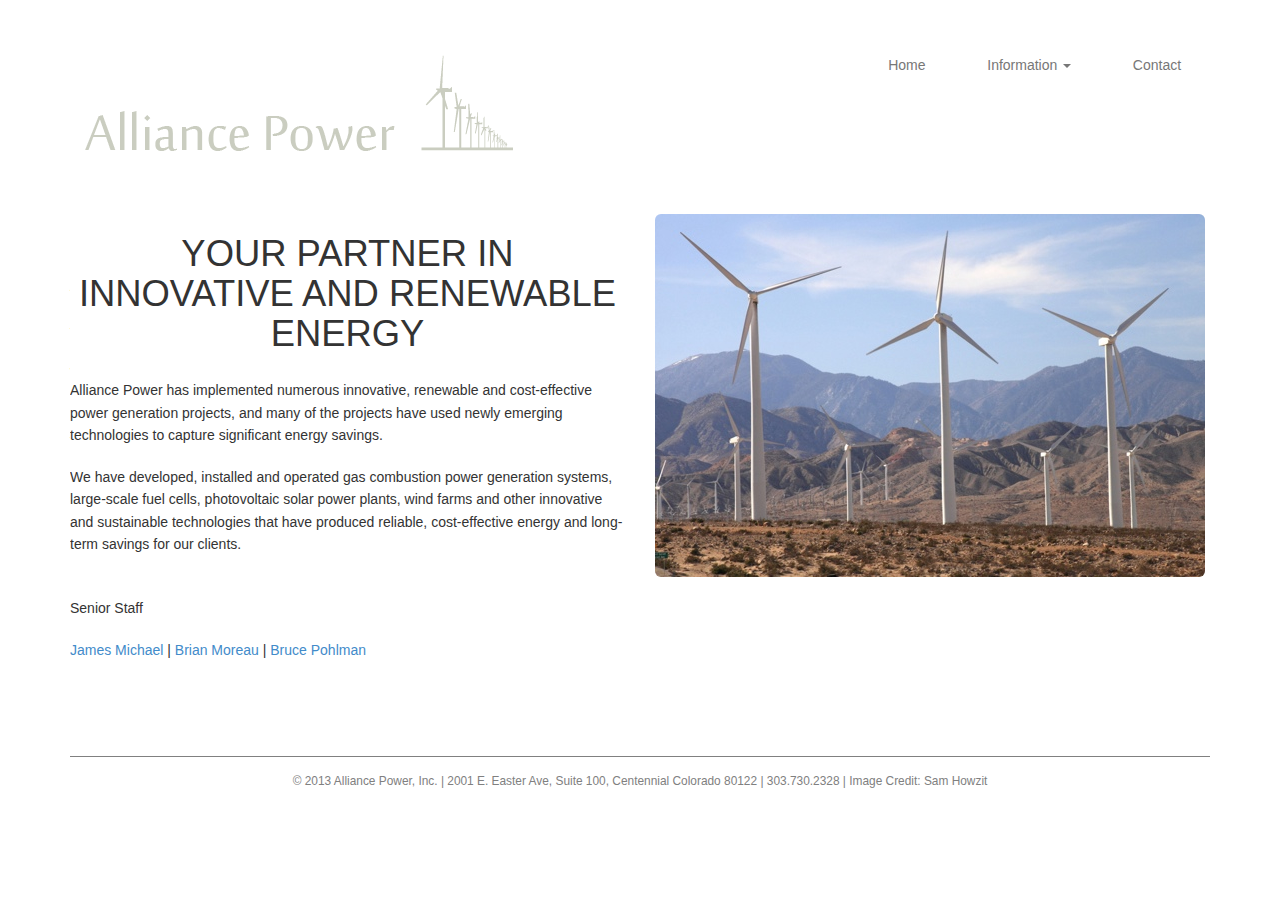
<file: index.html>
<!DOCTYPE html>
<html>
  <head>
    <title>Alliance Power</title>
    <meta name="viewport" content="width=device-width, initial-scale=1.0">
    <!-- Bootstrap -->
    <link href="css/bootstrap.min.css" rel="stylesheet" media="screen">
    <link href="css/bootstrap.css" rel="stylesheet" media="screen">
    <link href="css/custom.css" rel="stylesheet" media="screen">
    <meta http-equiv="X-UA-Compatible" content="IE=edge">
    <!-- HTML5 shim and Respond.js IE8 support of HTML5 elements and media queries -->
    <!--[if lt IE 9]>
      <script src="../../assets/js/html5shiv.js"></script>
      <script src="../../assets/js/respond.min.js"></script>
    <![endif]-->
  </head>
  <body>
  	<div class="container">
	    <div class="row">
	    	<div class="col-lg-12">
		    	<nav class="navbar navbar-default" role="navigation">
				  <!-- Brand and toggle get grouped for better mobile display -->
				  <div class="navbar-header">
				  	<a class="navbar-brand" href="index.html"> <img src="img/logo.png" class="img-responsive" alt="Alliance Power Logo"> </a>
				  	<button type="button" class="navbar-toggle" data-toggle="collapse" data-target=".navbar-ex1-collapse">
				      <span class="sr-only">Toggle navigation</span>
				      <span class="icon-bar"></span>
				      <span class="icon-bar"></span>
				      <span class="icon-bar"></span>
				    </button>							    
				  </div>

				  <!-- Collect the nav links, forms, and other content for toggling -->
				   <div class="collapse navbar-collapse navbar-ex1-collapse"> 
				    <ul class="nav navbar-nav navbar-right">
				      <li><a href="index.html">Home</a></li>
				      
				      
				      <li class="dropdown">
					    <a class="dropdown-toggle" data-toggle="dropdown" href="#">
					      Information <span class="caret"></span>
					    </a>
					    <ul class="dropdown-menu">
					  		<li><a href="wind.html">Wind Energy</a></li>
					  		<li><a href="fuelcell.html">Fuel Cell</a></li>
					  		<li><a href="gas.html">Gas Turbine</a></li>
					  		<li><a href="aeration.html">Aeration Energy</a></li>    
					    </ul>
					  </li>

				      <li><a href="contact.html">Contact</a></li>
				    </ul>
				   </div>

				</nav>
			</div>
		</div>


		<div class="row">
			
	    	<div class="col-md-6">
		    	<div class="center"><h1>YOUR PARTNER IN INNOVATIVE AND RENEWABLE ENERGY</h1></div>
		    	<p class="intro">
		    		Alliance Power has implemented numerous innovative, renewable and cost-effective power generation projects, and many of the projects have used newly emerging technologies to capture significant energy savings.  
		    	</p>
		    	<p>
		    		We have developed, installed and operated gas combustion power generation systems, large-scale fuel cells, photovoltaic solar power plants, wind farms and other innovative and sustainable technologies that have produced reliable, cost-effective energy and long-term savings for our clients. 
		    	</p>
		    	<p class="staff">
		    		Senior Staff
		    	</p>
		    	<p>
		    		<a href="mailto:jim-michael@alliancepower.com">James Michael</a> | <a href="mailto:brian-moreau@alliancepower.com">Brian Moreau</a> | <a href="mailto:bruce-pohlman@alliancepower.com">Bruce Pohlman</a>
		    	</p>
			</div>
			<div class="col-md-6">
		    	<p><img src="img/windfarm.jpg" class="img-responsive img-rounded"></p>
			</div>
		
		</div>

		
		<div class="row">
			<div class="col-lg-12">

				<p class="footer">&copy; 2013 Alliance Power, Inc. | 2001 E. Easter Ave, Suite 100, Centennial Colorado 80122 | 303.730.2328 | Image Credit: Sam Howzit</p>
			</div>
		</div>



	</div>




    <!-- jQuery (necessary for Bootstrap's JavaScript plugins) -->
    <script src="http://code.jquery.com/jquery-1.10.1.min.js"></script>
    <!-- Include all compiled plugins (below), or include individual files as needed -->
    <script src="js/bootstrap.min.js"></script>
  </body>
</html>
</file>
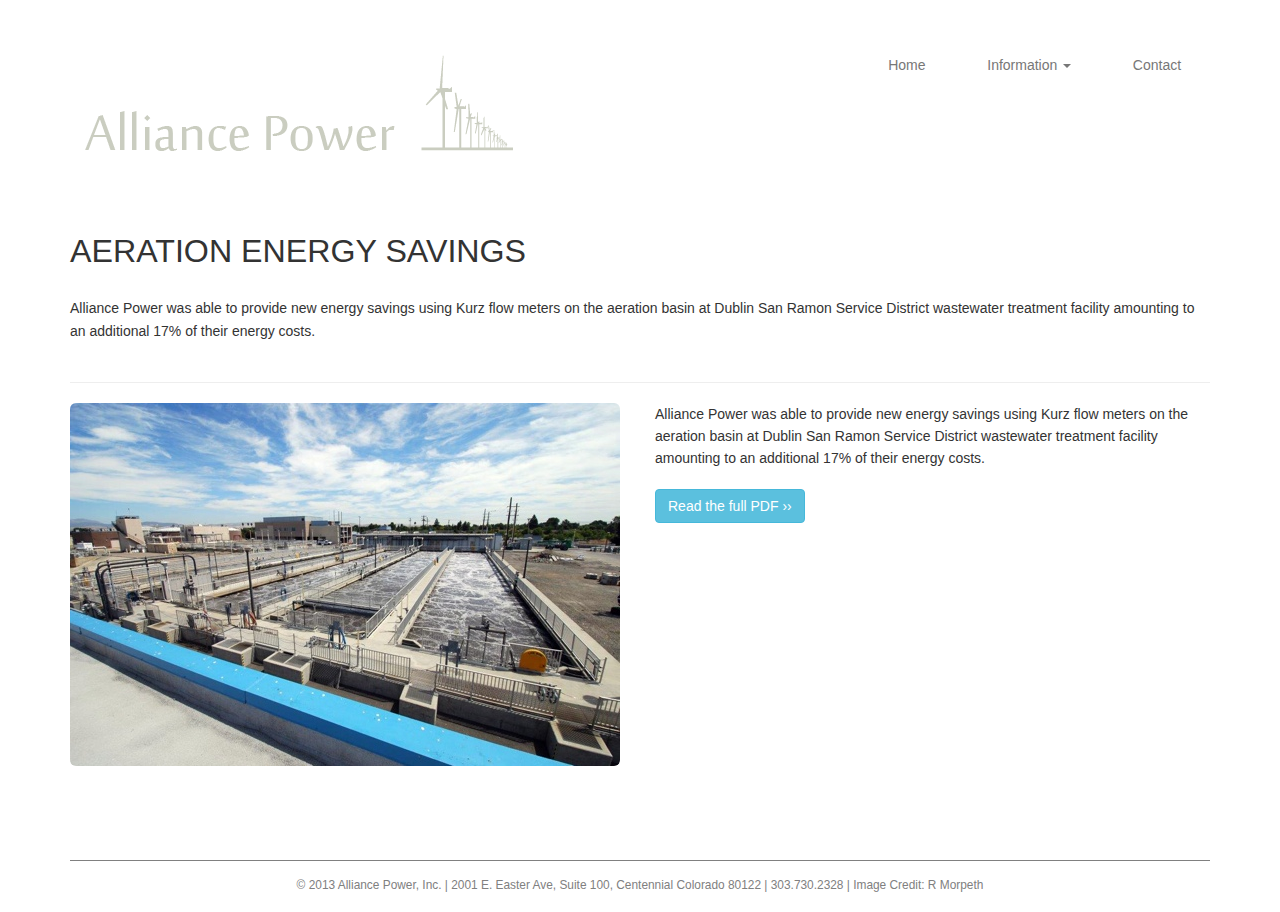
<file: aeration.html>
<!DOCTYPE html>
<html>
  <head>
    <title>Alliance Power | Aeration Energy Savings</title>
    <meta name="viewport" content="width=device-width, initial-scale=1.0">
    <!-- Bootstrap -->
    <link href="css/bootstrap.min.css" rel="stylesheet" media="screen">
    <link href="css/bootstrap.css" rel="stylesheet" media="screen">
    <link href="css/custom.css" rel="stylesheet" media="screen">
    <meta http-equiv="X-UA-Compatible" content="IE=edge">
    <!-- HTML5 shim and Respond.js IE8 support of HTML5 elements and media queries -->
    <!--[if lt IE 9]>
      <script src="../../assets/js/html5shiv.js"></script>
      <script src="../../assets/js/respond.min.js"></script>
    <![endif]-->
  </head>
  <body>
  	<div class="container">
	    <div class="row">
	    	<div class="col-lg-12">
		    	<nav class="navbar navbar-default" role="navigation">
				  <!-- Brand and toggle get grouped for better mobile display -->
				  <div class="navbar-header">
				  	<a class="navbar-brand" href="index.html"> <img src="img/logo.png" class="img-responsive" alt="Alliance Power Logo"> </a>
				  	<button type="button" class="navbar-toggle" data-toggle="collapse" data-target=".navbar-ex1-collapse">
				      <span class="sr-only">Toggle navigation</span>
				      <span class="icon-bar"></span>
				      <span class="icon-bar"></span>
				      <span class="icon-bar"></span>
				    </button>							    
				  </div>

				  <!-- Collect the nav links, forms, and other content for toggling -->
				   <div class="collapse navbar-collapse navbar-ex1-collapse"> 
				    <ul class="nav navbar-nav navbar-right">
				      <li><a href="index.html">Home</a></li>
				      
				      
				      <li class="dropdown">
					    <a class="dropdown-toggle" data-toggle="dropdown" href="#">
					      Information <span class="caret"></span>
					    </a>
					    <ul class="dropdown-menu">
					  		<li><a href="wind.html">Wind Energy</a></li>
					  		<li><a href="fuelcell.html">Fuel Cell</a></li>
					  		<li><a href="gas.html">Gas Turbine</a></li>
					  		<li><a href="aeration.html">Aeration Energy</a></li>    
					    </ul>
					  </li>

				      <li><a href="contact.html">Contact</a></li>
				    </ul>
				   </div>

				</nav>
			</div>
		</div>


		<div class="row">
			<div class="col-md-6">
				<h2>Aeration Energy Savings</h2>
			</div>
		</div>

		<div class="row">
			
	    	<div class="col-md-12">
	    		<p>
	    			Alliance Power was able to provide new energy savings using Kurz flow meters on the aeration basin at Dublin San Ramon Service District wastewater treatment facility amounting to an additional 17% of their energy costs.
	    		</p>
	    	</div>
		
		</div>


		<hr />
		<div class="row">
			<div class="col-md-6">
				<p><img src="img/kurz.jpg" class="img-responsive img-rounded"></p>
			</div>
			<div class="col-md-6">
				<p>
	    			Alliance Power was able to provide new energy savings using Kurz flow meters on the aeration basin at Dublin San Ramon Service District wastewater treatment facility amounting to an additional 17% of their energy costs.
	    		</p>	
	    		<p>
	    			<a href="img/power_usage_aeration_basin.pdf" target="_blank"><button type="button" class="btn btn-info">Read the full PDF &rsaquo;&rsaquo;</button></a>
	    		</p>
			</div>
			
		</div>

		
		<div class="row">
			<div class="col-lg-12">
				<p class="footer">&copy; 2013 Alliance Power, Inc. | 2001 E. Easter Ave, Suite 100, Centennial Colorado 80122 | 303.730.2328 | Image Credit: R Morpeth</p>
			</div>
		</div>



	</div>




    <!-- jQuery (necessary for Bootstrap's JavaScript plugins) -->
    <script src="http://code.jquery.com/jquery-1.10.1.min.js"></script>
    <!-- Include all compiled plugins (below), or include individual files as needed -->
    <script src="js/bootstrap.min.js"></script>
  </body>
</html>
</file>
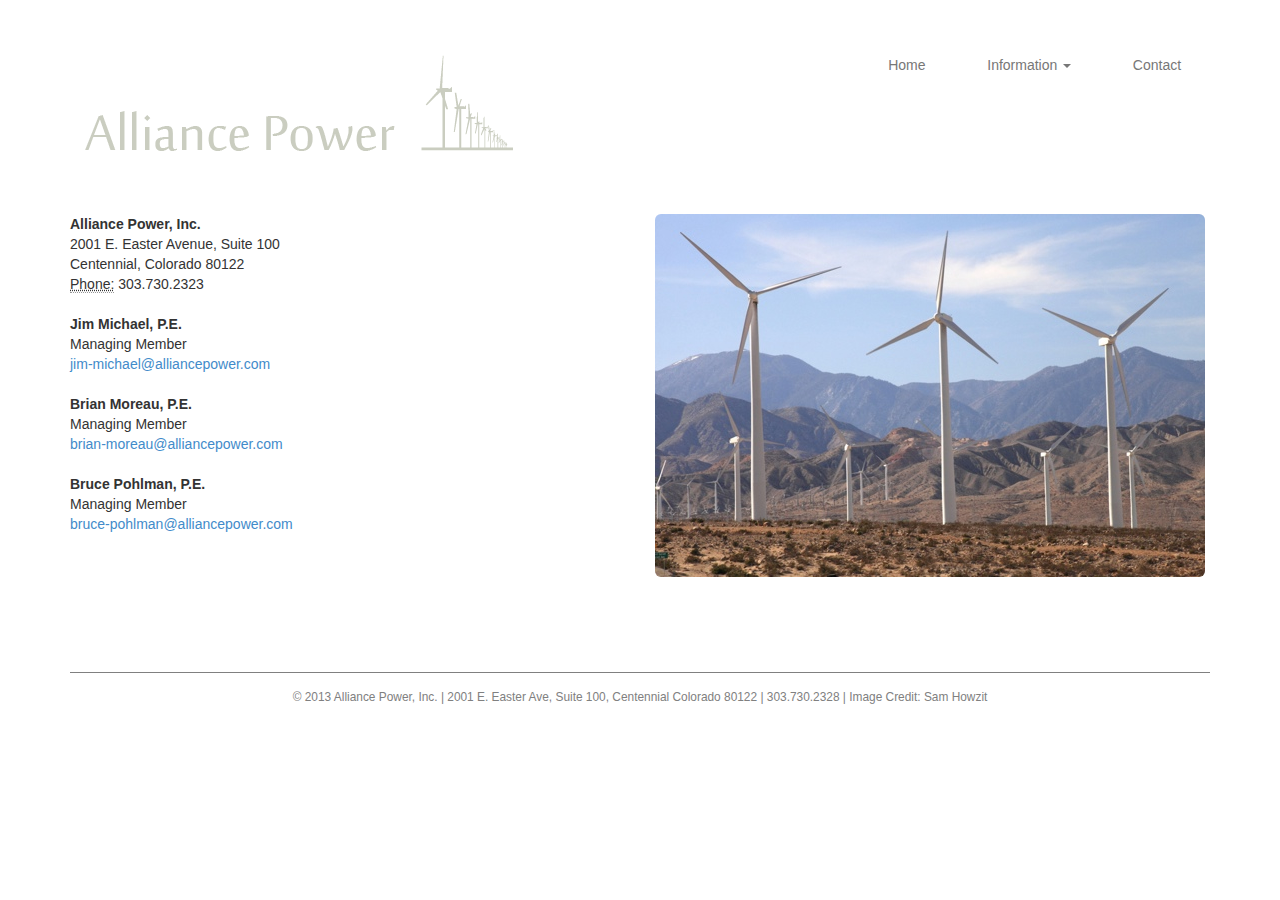
<file: contact.html>
<!DOCTYPE html>
<html>
  <head>
    <title>Alliance Power</title>
    <meta name="viewport" content="width=device-width, initial-scale=1.0">
    <!-- Bootstrap -->
    <link href="css/bootstrap.min.css" rel="stylesheet" media="screen">
    <link href="css/bootstrap.css" rel="stylesheet" media="screen">
    <link href="css/custom.css" rel="stylesheet" media="screen">
    <meta http-equiv="X-UA-Compatible" content="IE=edge">
    <!-- HTML5 shim and Respond.js IE8 support of HTML5 elements and media queries -->
    <!--[if lt IE 9]>
      <script src="../../assets/js/html5shiv.js"></script>
      <script src="../../assets/js/respond.min.js"></script>
    <![endif]-->
  </head>
  <body>
  	<div class="container">
	    <div class="row">
	    	<div class="col-lg-12">
		    	<nav class="navbar navbar-default" role="navigation">
				  <!-- Brand and toggle get grouped for better mobile display -->
				  <div class="navbar-header">
				  	<a class="navbar-brand" href="index.html"> <img src="img/logo.png" class="img-responsive" alt="Alliance Power Logo"> </a>
				  	<button type="button" class="navbar-toggle" data-toggle="collapse" data-target=".navbar-ex1-collapse">
				      <span class="sr-only">Toggle navigation</span>
				      <span class="icon-bar"></span>
				      <span class="icon-bar"></span>
				      <span class="icon-bar"></span>
				    </button>							    
				  </div>

				  <!-- Collect the nav links, forms, and other content for toggling -->
				   <div class="collapse navbar-collapse navbar-ex1-collapse"> 
				    <ul class="nav navbar-nav navbar-right">
				      <li><a href="index.html">Home</a></li>
				      
				      
				      <li class="dropdown">
					    <a class="dropdown-toggle" data-toggle="dropdown" href="#">
					      Information <span class="caret"></span>
					    </a>
					    <ul class="dropdown-menu">
					  		<li><a href="wind.html">Wind Energy</a></li>
					  		<li><a href="fuelcell.html">Fuel Cell</a></li>
					  		<li><a href="gas.html">Gas Turbine</a></li>
					  		<li><a href="aeration.html">Aeration Energy</a></li>    
					    </ul>
					  </li>

				      <li><a href="contact.html">Contact</a></li>
				    </ul>
				   </div>

				</nav>
			</div>
		</div>


		<div class="row">
			
	    	<div class="col-md-6">
		    	
			        <address>
			          <strong>Alliance Power, Inc.</strong><br>
			          2001 E. Easter Avenue, Suite 100<br>
			          Centennial, Colorado 80122<br />
			          <abbr title="Phone">Phone:</abbr> 303.730.2323
			        </address>

			        <address>
			          <strong>Jim Michael, P.E.</strong><br>
			          Managing Member<br />
			          <a href="mailto:jim-michael@alliancepower.com">jim-michael@alliancepower.com</a>
			        </address>

			        <address>
			          <strong>Brian Moreau, P.E.</strong><br>
			          Managing Member<br />
			          <a href="mailto:brian-moreau@alliancepower.com">brian-moreau@alliancepower.com</a>
			        </address>

			        <address>
			          <strong>Bruce Pohlman, P.E.</strong><br>
			          Managing Member<br />
			          <a href="mailto:bruce-pohlman@alliancepower.com">bruce-pohlman@alliancepower.com</a>
			        </address>
			</div>
			<div class="col-md-6">
		    	<p><img src="img/windfarm.jpg" class="img-responsive img-rounded"></p>
			</div>
		
		</div>

		
		<div class="row">
			<div class="col-lg-12">

				<p class="footer">&copy; 2013 Alliance Power, Inc. | 2001 E. Easter Ave, Suite 100, Centennial Colorado 80122 | 303.730.2328 | Image Credit: Sam Howzit</p>
			</div>
		</div>



	</div>




    <!-- jQuery (necessary for Bootstrap's JavaScript plugins) -->
    <script src="http://code.jquery.com/jquery-1.10.1.min.js"></script>
    <!-- Include all compiled plugins (below), or include individual files as needed -->
    <script src="js/bootstrap.min.js"></script>
  </body>
</html>
</file>
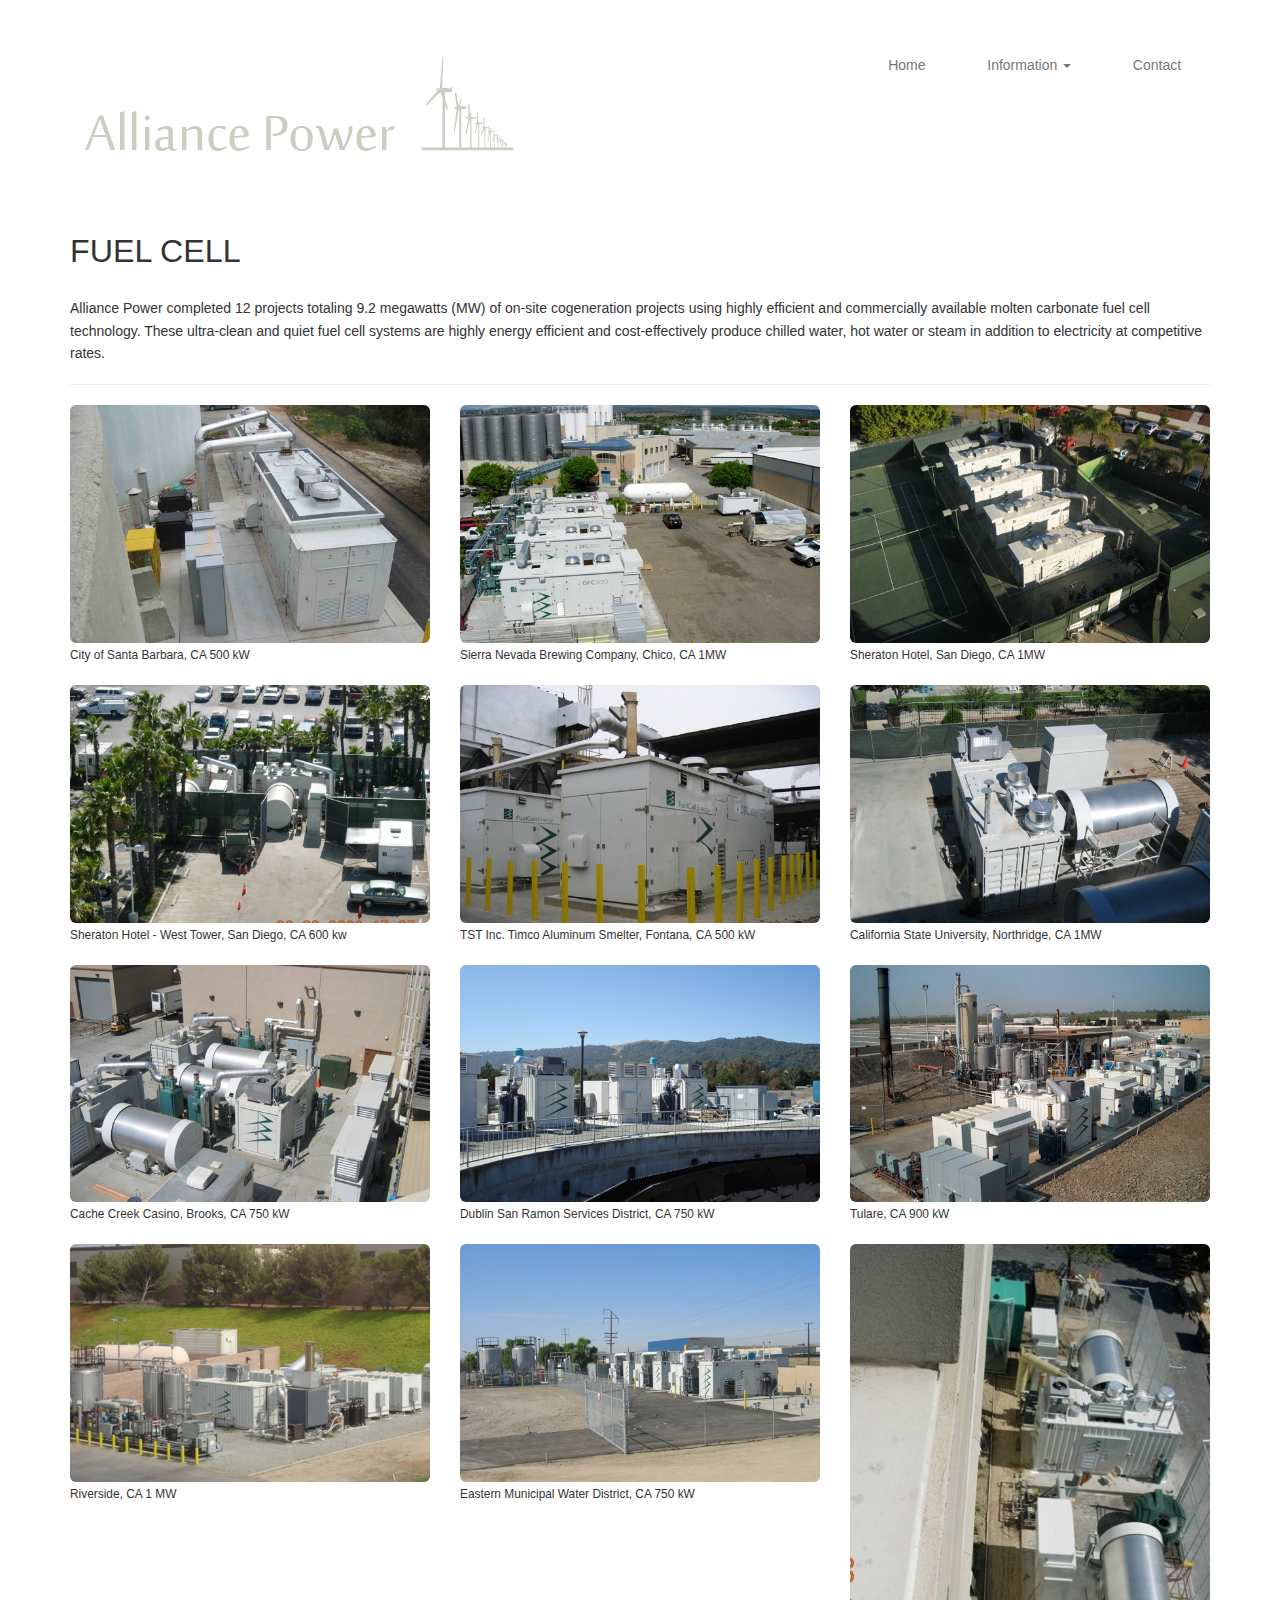
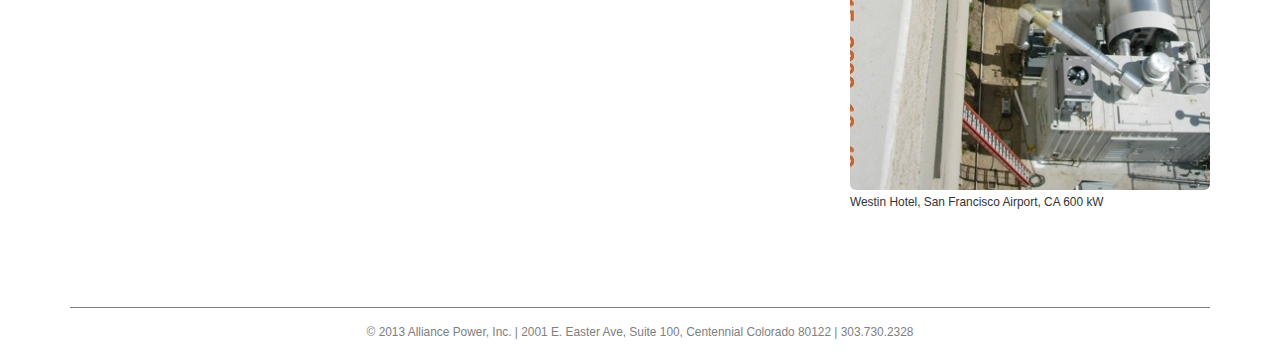
<file: fuelcell.html>
<!DOCTYPE html>
<html>
  <head>
    <title>Alliance Power | Fuel Cells</title>
    <meta name="viewport" content="width=device-width, initial-scale=1.0">
    <!-- Bootstrap -->
    <link href="css/bootstrap.min.css" rel="stylesheet" media="screen">
    <link href="css/bootstrap.css" rel="stylesheet" media="screen">
    <link href="css/custom.css" rel="stylesheet" media="screen">
    <meta http-equiv="X-UA-Compatible" content="IE=edge">
    <!-- HTML5 shim and Respond.js IE8 support of HTML5 elements and media queries -->
    <!--[if lt IE 9]>
      <script src="../../assets/js/html5shiv.js"></script>
      <script src="../../assets/js/respond.min.js"></script>
    <![endif]-->
  </head>
  <body>
  	<div class="container">
	    <div class="row">
	    	<div class="col-lg-12">
		    	<nav class="navbar navbar-default" role="navigation">
				  <!-- Brand and toggle get grouped for better mobile display -->
				  <div class="navbar-header">
				  	<a class="navbar-brand" href="index.html"> <img src="img/logo.png" class="img-responsive" alt="Alliance Power Logo"> </a>
				  	<button type="button" class="navbar-toggle" data-toggle="collapse" data-target=".navbar-ex1-collapse">
				      <span class="sr-only">Toggle navigation</span>
				      <span class="icon-bar"></span>
				      <span class="icon-bar"></span>
				      <span class="icon-bar"></span>
				    </button>							    
				  </div>

				  <!-- Collect the nav links, forms, and other content for toggling -->
				   <div class="collapse navbar-collapse navbar-ex1-collapse"> 
				    <ul class="nav navbar-nav navbar-right">
				      <li><a href="index.html">Home</a></li>
				      
				      
				      <li class="dropdown">
					    <a class="dropdown-toggle" data-toggle="dropdown" href="#">
					      Information <span class="caret"></span>
					    </a>
					    <ul class="dropdown-menu">
					  		<li><a href="wind.html">Wind Energy</a></li>
					  		<li><a href="fuelcell.html">Fuel Cell</a></li>
					  		<li><a href="gas.html">Gas Turbine</a></li>
					  		<li><a href="aeration.html">Aeration Energy</a></li>    
					    </ul>
					  </li>

				      <li><a href="contact.html">Contact</a></li>
				    </ul>
				   </div>

				</nav>
			</div>
		</div>


		<div class="row">
			<div class="col-md-6">
				<h2>Fuel Cell</h2>
			</div>
		</div>

		<div class="row">
			
	    	<div class="col-md-12">
	    		<p>
	    			Alliance Power completed 12 projects totaling 9.2 megawatts (MW) of on-site cogeneration projects using highly efficient and commercially available molten carbonate fuel cell technology.  These ultra-clean and quiet fuel cell systems are highly energy efficient and cost-effectively produce chilled water, hot water or steam in addition to electricity at competitive rates.
	    		</p>
	    		<hr />		    	
		    </div>

		</div>

		
		<div class="row">
			<div class="col-md-4">
				<p>
					<img src="img/fuel/santa_barbara_fc.jpg" class="img-responsive img-rounded">
					<small>City of Santa Barbara, CA  500 kW</small>
				</p>
			</div>
			<div class="col-md-4">
				<p>
					<img src="img/fuel/sierra_nevada_brewing_fc.jpg" class="img-responsive img-rounded">
					<small>Sierra Nevada Brewing Company, Chico, CA  1MW</small>
				</p>
			</div>
			<div class="col-md-4">
				<p>
					<img src="img/fuel/sheraton_hotel2_fc.jpg" class="img-responsive img-rounded">
					<small>Sheraton Hotel, San Diego, CA  1MW</small>
				</p>
			</div>
		</div>

		
		<div class="row">
			<div class="col-md-4">
				<p>
					<img src="img/fuel/sheraton_hotel_fc.jpg" class="img-responsive img-rounded">
					<small>Sheraton Hotel - West Tower, San Diego, CA  600 kw</small>
				</p>
			</div>
			<div class="col-md-4">
				<p>
					<img src="img/fuel/tst_aluminum_fc.jpg" class="img-responsive img-rounded">
					<small>TST Inc. Timco Aluminum Smelter, Fontana, CA  500 kW</small>
				</p>
			</div>
			<div class="col-md-4">
				<p>
					<img src="img/fuel/cal_state_northridge_fc.jpg" class="img-responsive img-rounded">
					<small>California State University, Northridge, CA  1MW</small>
				</p>
			</div>
		</div>

		
		<div class="row">
			<div class="col-md-4">
				<p>
					<img src="img/fuel/chach_creek_casino_fc.jpg" class="img-responsive img-rounded">
					<small>Cache Creek Casino, Brooks, CA  750 kW</small>
				</p>
			</div>
			<div class="col-md-4">
				<p>
					<img src="img/fuel/fc_34.jpg" class="img-responsive img-rounded">
					<small>Dublin San Ramon Services District, CA 750 kW</small>
				</p>
			</div>
			<div class="col-md-4">
				<p>
					<img src="img/fuel/tulare_fc.jpg" class="img-responsive img-rounded">
					<small>Tulare, CA  900 kW</small>
				</p>
			</div>
		</div>

		
		<div class="row">
			<div class="col-md-4">
				<p>
					<img src="img/fuel/riverside_fuel_cell_1.jpg" class="img-responsive img-rounded">
					<small>Riverside, CA 1 MW</small>
				</p>
			</div>
			<div class="col-md-4">
				<p>
					<img src="img/fuel/emwd_1895_fc.jpg" class="img-responsive img-rounded">
					<small>Eastern Municipal Water District, CA 750 kW</small>
				</p>
			</div>
			<div class="col-md-4">
				<p>
					<img src="img/fuel/westin.jpg" class="img-responsive img-rounded">
					<small>Westin Hotel, San Francisco Airport, CA  600 kW</small>			
				</p>
			</div>
		</div>



		<div class="row">
			<div class="col-lg-12">
				<p class="footer">&copy; 2013 Alliance Power, Inc. | 2001 E. Easter Ave, Suite 100, Centennial Colorado 80122 | 303.730.2328</p>
			</div>
		</div>



	</div>




    <!-- jQuery (necessary for Bootstrap's JavaScript plugins) -->
    <script src="http://code.jquery.com/jquery-1.10.1.min.js"></script>
    <!-- Include all compiled plugins (below), or include individual files as needed -->
    <script src="js/bootstrap.min.js"></script>
  </body>
</html>
</file>
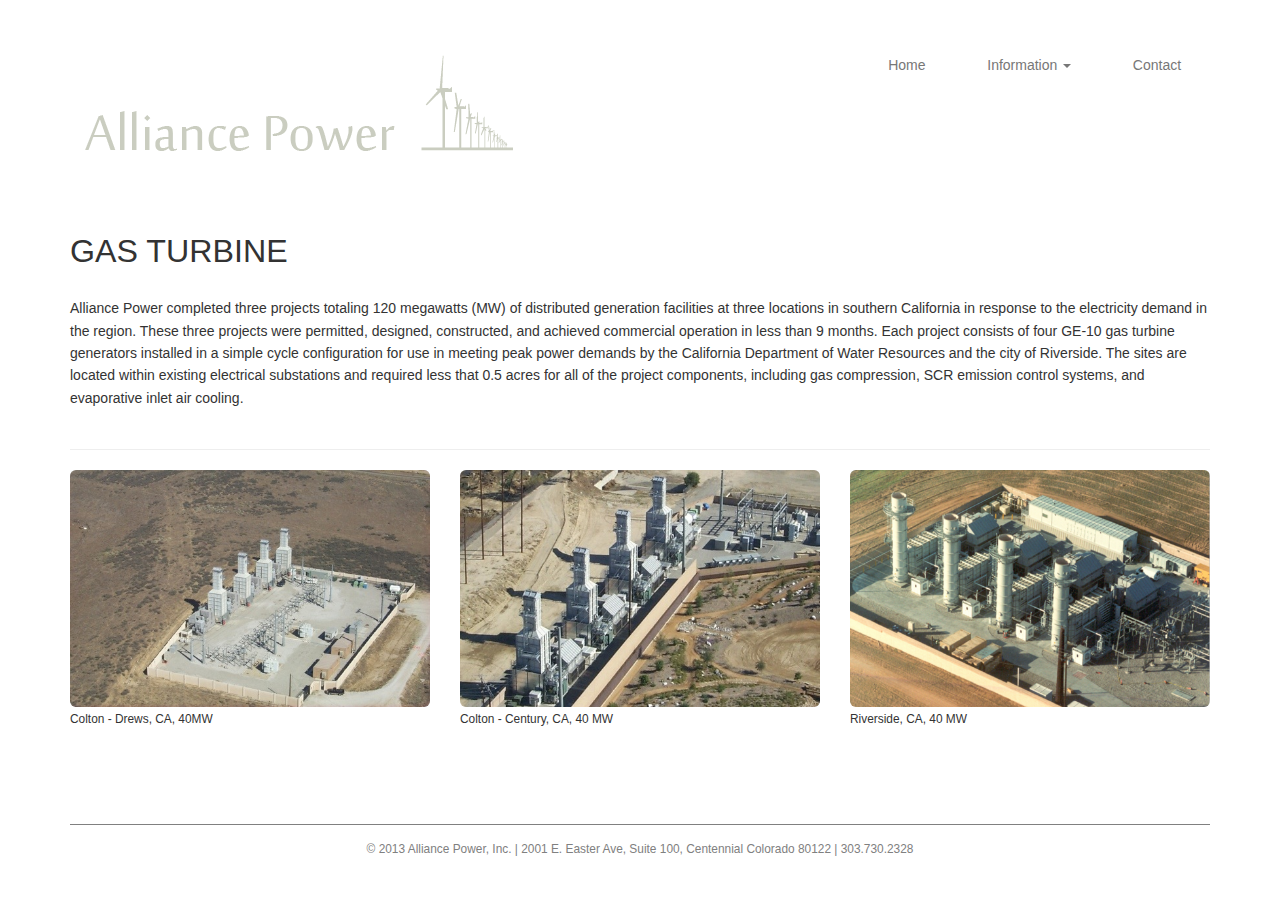
<file: gas.html>
<!DOCTYPE html>
<html>
  <head>
    <title>Alliance Power | Gas Turbine</title>
    <meta name="viewport" content="width=device-width, initial-scale=1.0">
    <!-- Bootstrap -->
    <link href="css/bootstrap.min.css" rel="stylesheet" media="screen">
    <link href="css/bootstrap.css" rel="stylesheet" media="screen">
    <link href="css/custom.css" rel="stylesheet" media="screen">
    <meta http-equiv="X-UA-Compatible" content="IE=edge">
    <!-- HTML5 shim and Respond.js IE8 support of HTML5 elements and media queries -->
    <!--[if lt IE 9]>
      <script src="../../assets/js/html5shiv.js"></script>
      <script src="../../assets/js/respond.min.js"></script>
    <![endif]-->
  </head>
  <body>
  	<div class="container">
	    <div class="row">
	    	<div class="col-lg-12">
		    	<nav class="navbar navbar-default" role="navigation">
				  <!-- Brand and toggle get grouped for better mobile display -->
				  <div class="navbar-header">
				  	<a class="navbar-brand" href="index.html"> <img src="img/logo.png" class="img-responsive" alt="Alliance Power Logo"> </a>
				  	<button type="button" class="navbar-toggle" data-toggle="collapse" data-target=".navbar-ex1-collapse">
				      <span class="sr-only">Toggle navigation</span>
				      <span class="icon-bar"></span>
				      <span class="icon-bar"></span>
				      <span class="icon-bar"></span>
				    </button>							    
				  </div>

				  <!-- Collect the nav links, forms, and other content for toggling -->
				   <div class="collapse navbar-collapse navbar-ex1-collapse"> 
				    <ul class="nav navbar-nav navbar-right">
				      <li><a href="index.html">Home</a></li>
				      
				      
				      <li class="dropdown">
					    <a class="dropdown-toggle" data-toggle="dropdown" href="#">
					      Information <span class="caret"></span>
					    </a>
					    <ul class="dropdown-menu">
					  		<li><a href="wind.html">Wind Energy</a></li>
					  		<li><a href="fuelcell.html">Fuel Cell</a></li>
					  		<li><a href="gas.html">Gas Turbine</a></li>
					  		<li><a href="aeration.html">Aeration Energy</a></li>    
					    </ul>
					  </li>

				      <li><a href="contact.html">Contact</a></li>
				    </ul>
				   </div>

				</nav>
			</div>
		</div>


		<div class="row">
			<div class="col-md-6">
				<h2>Gas Turbine</h2>
			</div>
		</div>

		<div class="row">
			
	    	<div class="col-md-12">
	    		<p>
	    			Alliance Power completed three projects totaling 120 megawatts (MW) of distributed generation facilities at three locations in southern California in response to the electricity demand in the region.  These three projects were permitted, designed, constructed, and achieved commercial operation in less than 9 months.  Each project consists of four GE-10 gas turbine generators installed in a simple cycle configuration for use in meeting peak power demands by the California Department of Water Resources and the city of Riverside.  The sites are located within existing electrical substations and required less that 0.5 acres for all of the project components, including gas compression, SCR emission control systems, and evaporative inlet air cooling.
	    		</p>
	    		
		    	
		    </div>
		</div>

		<hr />
		<div class="row">
			<div class="col-md-4">
				<p>
					<img src="img/gas/colton_drews_gas.jpg" class="img-responsive img-rounded">
					<small>Colton - Drews, CA, 40MW</small>
				</p>
			</div>
			<div class="col-md-4">
				<p>
					<img src="img/gas/colton_century_gas.jpg" class="img-responsive img-rounded">
					<small>Colton - Century, CA, 40 MW</small>
				</p>
			</div>
			<div class="col-md-4">
				<p>
					<img src="img/gas/riverside_gas_turbine.png" class="img-responsive img-rounded">
					<small>Riverside, CA, 40 MW</small>
				</p>
			</div>
		</div>

		
		<div class="row">
			<div class="col-lg-12">
				<p class="footer">&copy; 2013 Alliance Power, Inc. | 2001 E. Easter Ave, Suite 100, Centennial Colorado 80122 | 303.730.2328</p>
			</div>
		</div>



	</div>




    <!-- jQuery (necessary for Bootstrap's JavaScript plugins) -->
    <script src="http://code.jquery.com/jquery-1.10.1.min.js"></script>
    <!-- Include all compiled plugins (below), or include individual files as needed -->
    <script src="js/bootstrap.min.js"></script>
  </body>
</html>
</file>
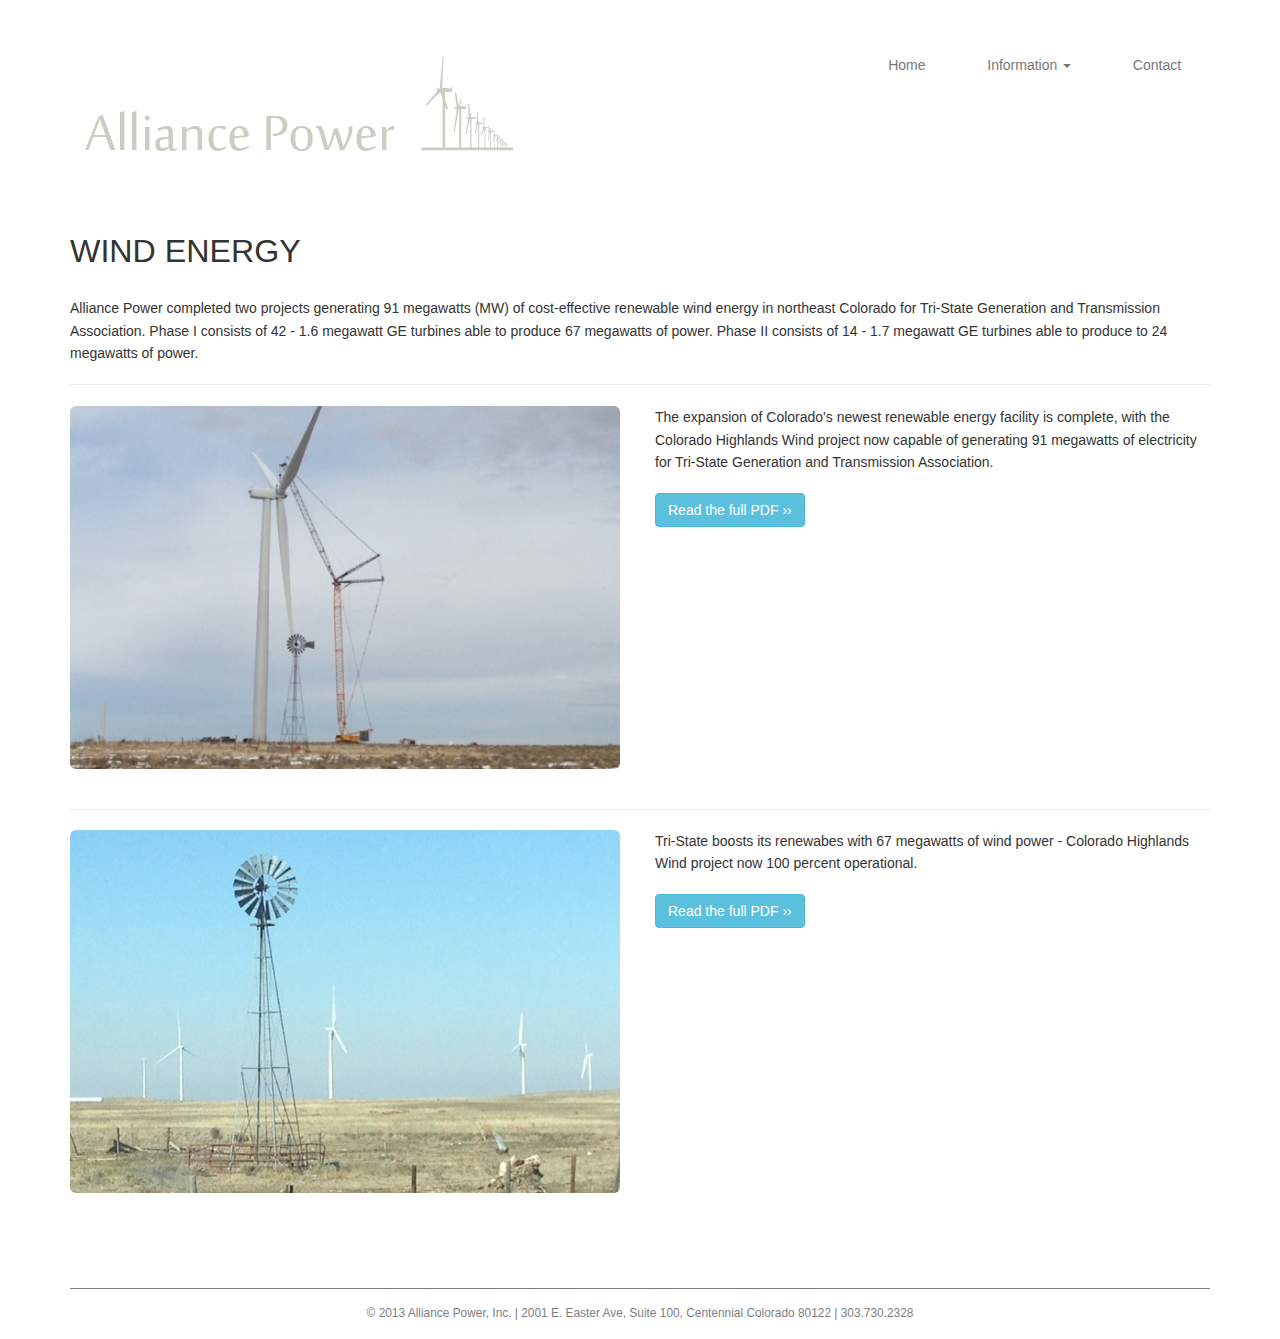
<file: wind.html>
<!DOCTYPE html>
<html>
  <head>
    <title>Alliance Power | Wind Energy</title>
    <meta name="viewport" content="width=device-width, initial-scale=1.0">
    <!-- Bootstrap -->
    <link href="css/bootstrap.min.css" rel="stylesheet" media="screen">
    <link href="css/bootstrap.css" rel="stylesheet" media="screen">
    <link href="css/custom.css" rel="stylesheet" media="screen">
    <meta http-equiv="X-UA-Compatible" content="IE=edge">
    <!-- HTML5 shim and Respond.js IE8 support of HTML5 elements and media queries -->
    <!--[if lt IE 9]>
      <script src="../../assets/js/html5shiv.js"></script>
      <script src="../../assets/js/respond.min.js"></script>
    <![endif]-->
  </head>
  <body>
  	<div class="container">
	    <div class="row">
	    	<div class="col-lg-12">
		    	<nav class="navbar navbar-default" role="navigation">
				  <!-- Brand and toggle get grouped for better mobile display -->
				  <div class="navbar-header">
				  	<a class="navbar-brand" href="index.html"> <img src="img/logo.png" class="img-responsive" alt="Alliance Power Logo"> </a>
				  	<button type="button" class="navbar-toggle" data-toggle="collapse" data-target=".navbar-ex1-collapse">
				      <span class="sr-only">Toggle navigation</span>
				      <span class="icon-bar"></span>
				      <span class="icon-bar"></span>
				      <span class="icon-bar"></span>
				    </button>							    
				  </div>

				  <!-- Collect the nav links, forms, and other content for toggling -->
				   <div class="collapse navbar-collapse navbar-ex1-collapse"> 
				    <ul class="nav navbar-nav navbar-right">
				      <li><a href="index.html">Home</a></li>
				      
				      
				      <li class="dropdown">
					    <a class="dropdown-toggle" data-toggle="dropdown" href="#">
					      Information <span class="caret"></span>
					    </a>
					    <ul class="dropdown-menu">
					  		<li><a href="wind.html">Wind Energy</a></li>
					  		<li><a href="fuelcell.html">Fuel Cell</a></li>
					  		<li><a href="gas.html">Gas Turbine</a></li>
					  		<li><a href="aeration.html">Aeration Energy</a></li>    
					    </ul>
					  </li>

				      <li><a href="contact.html">Contact</a></li>
				    </ul>
				   </div>

				</nav>
			</div>
		</div>


		<div class="row">
			<div class="col-md-6">
				<h2>Wind Energy</h2>
			</div>
		</div>

		<div class="row">
			
	    	<div class="col-md-12">
	    		<p>
	    			Alliance Power completed two projects generating 91 megawatts (MW) of cost-effective renewable wind energy in northeast Colorado for Tri-State Generation and Transmission Association.  Phase I consists of 42 - 1.6 megawatt GE turbines able to produce 67 megawatts of power.  Phase II consists of 14 - 1.7 megawatt GE turbines able to produce to 24 megawatts of power.
	    		</p>
	    	 	<hr />
		    </div>

			<div class="col-md-6">
		    	
			</div>
		
		</div>

		<div class="row">
			<div class="col-md-6">
				<p><img src="img/wind/windenergy1.jpg" class="img-responsive img-rounded"></p>
			</div>
			<div class="col-md-6">
				<p>
	    			The expansion of Colorado's newest renewable energy facility is complete, with the Colorado Highlands Wind project now capable of generating 91 megawatts of electricity for Tri-State Generation and Transmission Association.
	    		</p>
	    		<p>
	    			<a href="img/91_mw_colorado_highlands_wind.pdf" target="_blank"><button type="button" class="btn btn-info">Read the full PDF &rsaquo;&rsaquo;</button></a>	
	    		</p>
			</div>
			
		</div>

		<hr />
		<div class="row">
			<div class="col-md-6">
				<p><img src="img/wind/windenergy2.jpg" class="img-responsive img-rounded"></p>
			</div>
			<div class="col-md-6">
				<p>
	    			Tri-State boosts its renewabes with 67 megawatts of wind power - Colorado Highlands Wind project now 100 percent operational.
	    		</p>
	    		<p>
	    			<a href="img/colorado_highlands_wind_67_mw_release.pdf" target="_blank"><button type="button" class="btn btn-info">Read the full PDF &rsaquo;&rsaquo;</button></a>
	    		</p>
			</div>
			
		</div>
		
		<div class="row">
			<div class="col-lg-12">
				<p class="footer">&copy; 2013 Alliance Power, Inc. | 2001 E. Easter Ave, Suite 100, Centennial Colorado 80122 | 303.730.2328</p>
			</div>
		</div>



	</div>




    <!-- jQuery (necessary for Bootstrap's JavaScript plugins) -->
    <script src="http://code.jquery.com/jquery-1.10.1.min.js"></script>
    <!-- Include all compiled plugins (below), or include individual files as needed -->
    <script src="js/bootstrap.min.js"></script>
  </body>
</html>
</file>
<file: css/custom.css>
body {
  line-height: 1.6;
}

p {
  margin-bottom: 1.4em;
}

.navbar {
    background-color: #fff;
    margin-top: 40px;
    border: none;
}


/* Menu Effect 1: Brackets */


.navbar .nav > li > a::before,
.navbar .nav > li > a::after {
  display: inline-block;
  opacity: 0;
  -webkit-transition: -webkit-transform 0.3s, opacity 0.2s;
  -moz-transition: -moz-transform 0.3s, opacity 0.2s;
  transition: transform 0.3s, opacity 0.2s;
}

.navbar .nav > li > a::before {
  margin-right: 10px;
  content: '[';
  -webkit-transform: translateX(20px);
  -moz-transform: translateX(20px);
  transform: translateX(20px);
}

.navbar .nav > li > a::after {
  margin-left: 10px;
  content: ']';
  -webkit-transform: translateX(-20px);
  -moz-transform: translateX(-20px);
  transform: translateX(-20px);
}

.navbar .nav > li > a:hover::before,
.navbar .nav > li > a:hover::after,
.navbar .nav > li > a:focus::before,
.navbar .nav > li > a:focus::after {
  opacity: 1;
  -webkit-transform: translateX(0px);
  -moz-transform: translateX(0px);
  transform: translateX(0px);
}


h1 {
	font-size: 2.6em;
	text-transform: uppercase;
	font-weight: 200;
}

h2 {
  font-size: 2.3em;
  text-transform: uppercase;
  font-weight: 200;
  margin-bottom: 5%;
}

.staff {
	margin-top: 3em;
}

.intro {
	margin-top: 25px;
}

.footer {
	margin-top: 75px;
	padding-top: 15px;
	border-top: 1px solid gray;
	text-align: center;
	font-size: .85em;
	color: gray;
}

.center {
  text-align: center;
}
</file>
